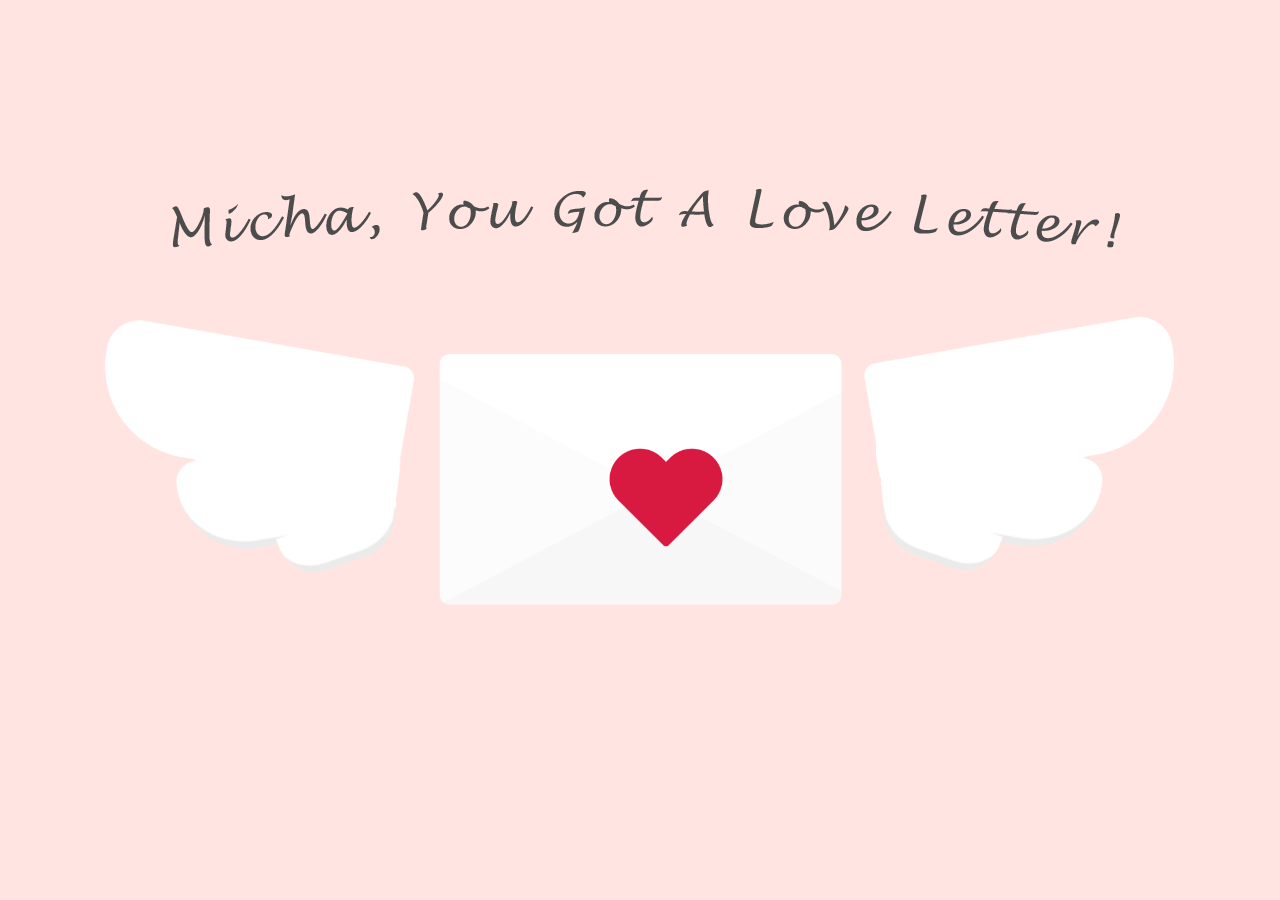
<file: index.html>
<!DOCTYPE html> 
<html lang="en">
<head>
	<meta charset="UTF-8">
	<title> you've got something </title>
	<!-- style sheet -->
	<link href="css/main.css" rel="stylesheet">
	<!-- Tab icon -->
    <link rel="icon" href="img/CJM.png">


</head>
	
<body>
	<main>
		<header>
			<img id="banner" src="img/banner.png" alt="banner">

		</header>
		<span id="items">
			<img id="rightwing" src="img/rightwing.png" alt="wing">
			<img id= "leftwing" src="img/leftwing.png" alt="wing">
			<span id= "letter">
				<a href="loading.html"><img id ="heart" src="img/heart.png" alt="heart"></a>
				<img id="envelope" src="img/envelop.png" alt="letter">

			</span>
		</span>
	</main>
	

</body>
</html>
</file>
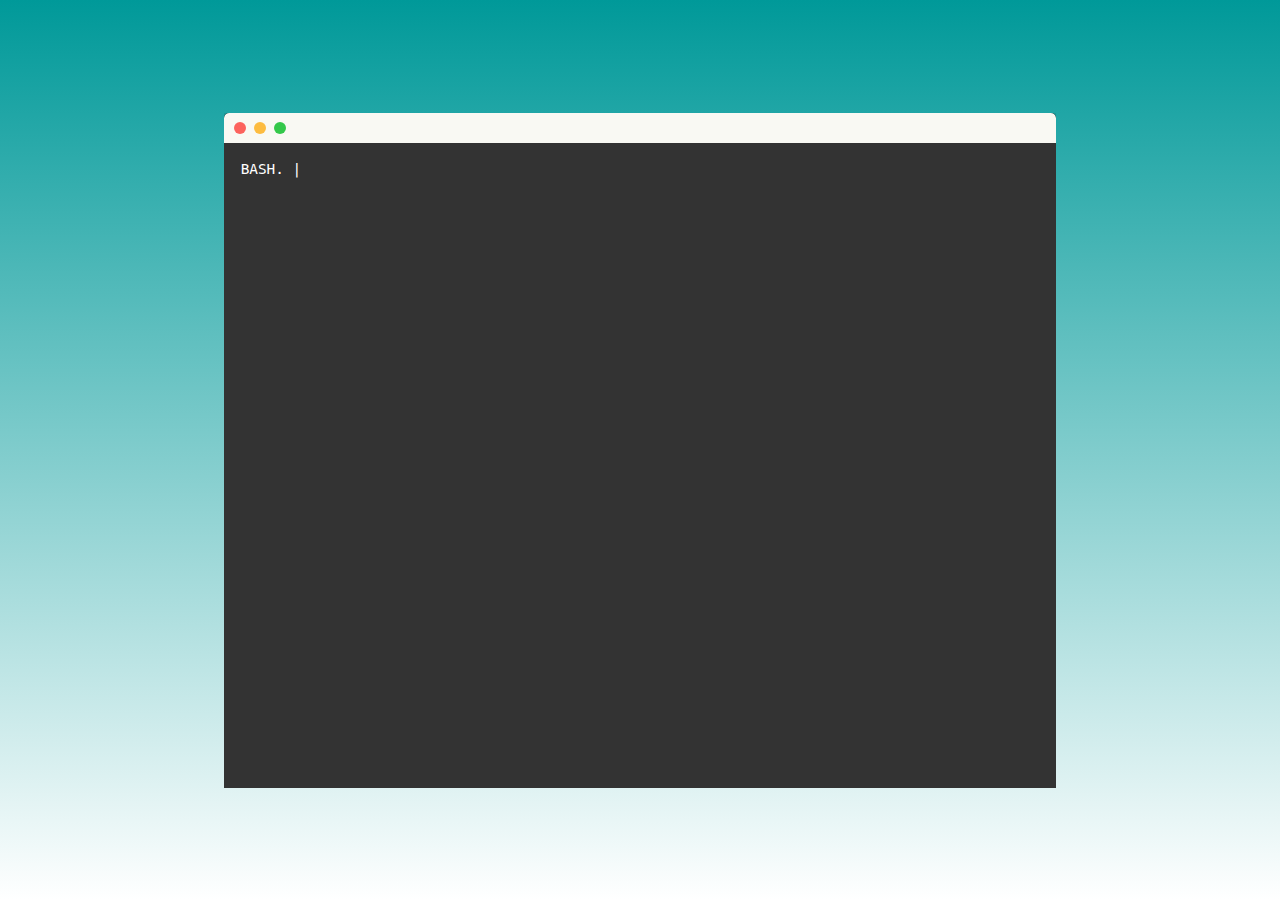
<file: bash.html>
<!DOCTYPE html> 
<html lang="en">
<head>
	<meta charset="UTF-8">
	<title> Bash </title>
	<!-- style sheet -->
	<link href="css/bash.css" rel="stylesheet">
	<!-- Tab icon -->
    <link rel="icon" href="../img/CJM.png">
    <!-- fonts -->
    <link href="https://fonts.googleapis.com/css?family=Amatic+SC|Sacramento" rel="stylesheet">
    <!-- Jquery -->
    <script
  src="https://code.jquery.com/jquery-3.3.1.min.js"
  integrity="sha256-FgpCb/KJQlLNfOu91ta32o/NMZxltwRo8QtmkMRdAu8="
  crossorigin="anonymous"></script>
    <!-- link to typed JS library -->
    <script src="js/typed.js"></script>

    <!-- Javascript -->
	<script src="js/bash.js"></script>

</head>
	
<body>
	<main>
	<section class="browser">
	  <div class="browserbar">
	    <button class="close"></button>
	    <button class="min"></button>
	    <button class="max"></button>
	  </div>
	  <!-- typed text in paragraphs -->
	  <div id="space">
	  <div id="typed-strings">
		<p>
		 	BASH. 
		 	<br>
		 	I can’t keep seeing you. Your every <span class="word"> touch </span> creates new files that create problems. You use <span class="word"> mkdir </span> to create new directories that make the maze of files even more complex. I don’t know if I should <span class="word">cd</span> through all the directories you have put me through to get to the files I want. I can't list out all the problems like you can with <span class="word"> ls </span>.
		 	<br>
		 	You tried to show me how I could change your files through <span class="word"> nano </span> but it just wasn’t enough… I don’t know why I keep trying to use <span class="word"> pwd </span> to find out where we are… You always seem to overcomplicate everything from uploading to the server through terminal by forcing me open two terminal windows then typing my username and password to log into the server remotly. Then in the other terminal window finding my local page and using <span class="word">scp </span> to upload with my idenikey and password agian.
		 	<br>
		 	You are always playing games when I type <span class="word"> emacs </span> then hit Function+F10,then ‘t’ you turn into an impssible puzzle to solve.
		 	<br>
		 	You have so many secret navigational commands, even when I try to use <span class="word"> autocomplete </span> you frustrate me with all the wrong options. 
		 	Every little typo or mistake I make always leads to a series of error messages that you love to spit out at me. Even though we look cool together at that cool hipster coffee shop you’re just too high maintenance for me.
		 	<br>
		 	I would rather use <span class="word"> cowsay </span>installed through homebrew to talk with cows than to talk with you agian.
		 	<br>
		 	Bye.
		 	<br>
		 	Jen
			</p>


	</div>

	<span id="typed"></span>
</div>
	  
	</section>
</main>



	



<!-- Using type.js library to create typing effects this library is included in JS file  -->
</body>
</html>
</file>
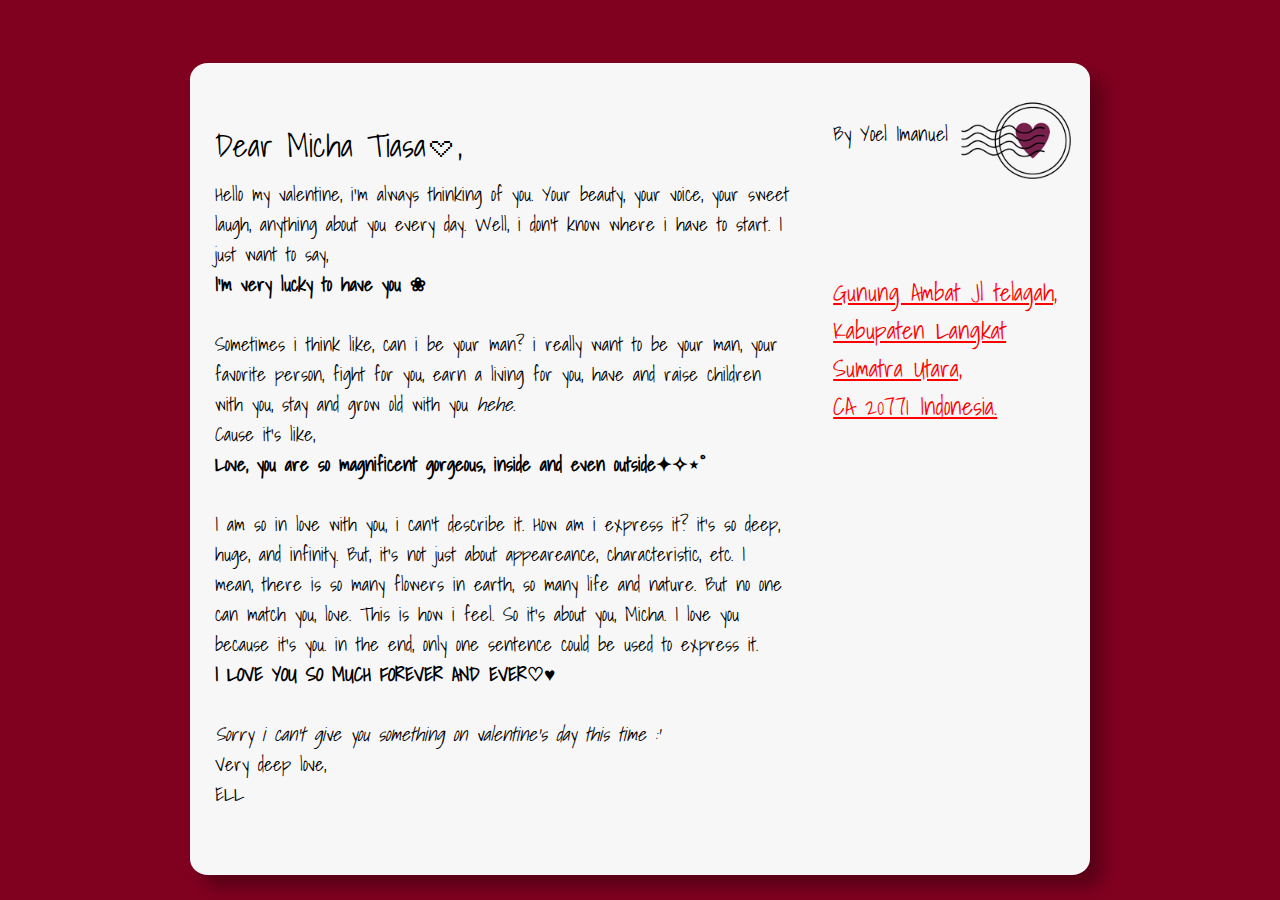
<file: git.html>
<!DOCTYPE html> 
<html lang="en">
<head>
	<meta charset="UTF-8">
	<title> Dear Micha💕♡𖹭 </title>
	<!-- css style sheet -->
	<link href="css/git.css" rel="stylesheet">
	<!-- Tab icon -->
    <link rel="icon" href="img/CJMM.png">
    <!-- fonts -->
<link href="https://fonts.googleapis.com/css?family=Shadows+Into+Light" rel="stylesheet">



</head>
	
<body>
  <div class = "wrap">
    <div class = "postcard">

          <span id = "dear">Dear Micha Tiasa𖹭,</span>
   
			<span id = "message">
			Hello my valentine, i'm always thinking of you. Your beauty, your voice, your sweet laugh, anything about you every day.
			 Well, i don't know where i have to start. I just want to say,
			<br><b> I'm very lucky to have you ❀ </b><br><br>
			Sometimes i think like, can i be your man? 
			i really want to be your man, your favorite person, fight for you, earn a living for you, have and raise children with you, stay and grow old with you <i>hehe.</i>
			<br>Cause it's like,
			<br><b>Love, you are so magnificent gorgeous, inside and even outside✦✧⋆ﾟ</b><br><br>
			I am so in love with you, i can't describe it. How am i express it? it's so deep, huge, and infinity. 
			But, it's not just about appeareance, characteristic, etc. I mean, there is so many flowers in earth, so many life and nature.
			But no one can match you, love. This is how i feel. So it's about you, Micha. I love you because it's you.
			in the end, only one sentence could be used to express it.
			<br><b>I LOVE YOU SO MUCH FOREVER AND EVER♡♥︎</b><br><br>
			<i>Sorry i can't give you something on valentine's day this time :' </i>	
			<br>
			Very deep love,
          	<br>ELL
			</span>
         
			<span id= "mail" >
				<img id= "mail_stamp" src = "img/stamp.png" alt="stamp" >
				<span id= "from"> By Yoel Imanuel </span>

			</span>
			
   
        <p id = "address"> Gunung Ambat Jl telagah,<br>
			Kabupaten Langkat Sumatra Utara,<br>
          CA 20771 Indonesia.
        </p>
      
    </div>
  </div>
  
  
  

</body>
</html>
</file>
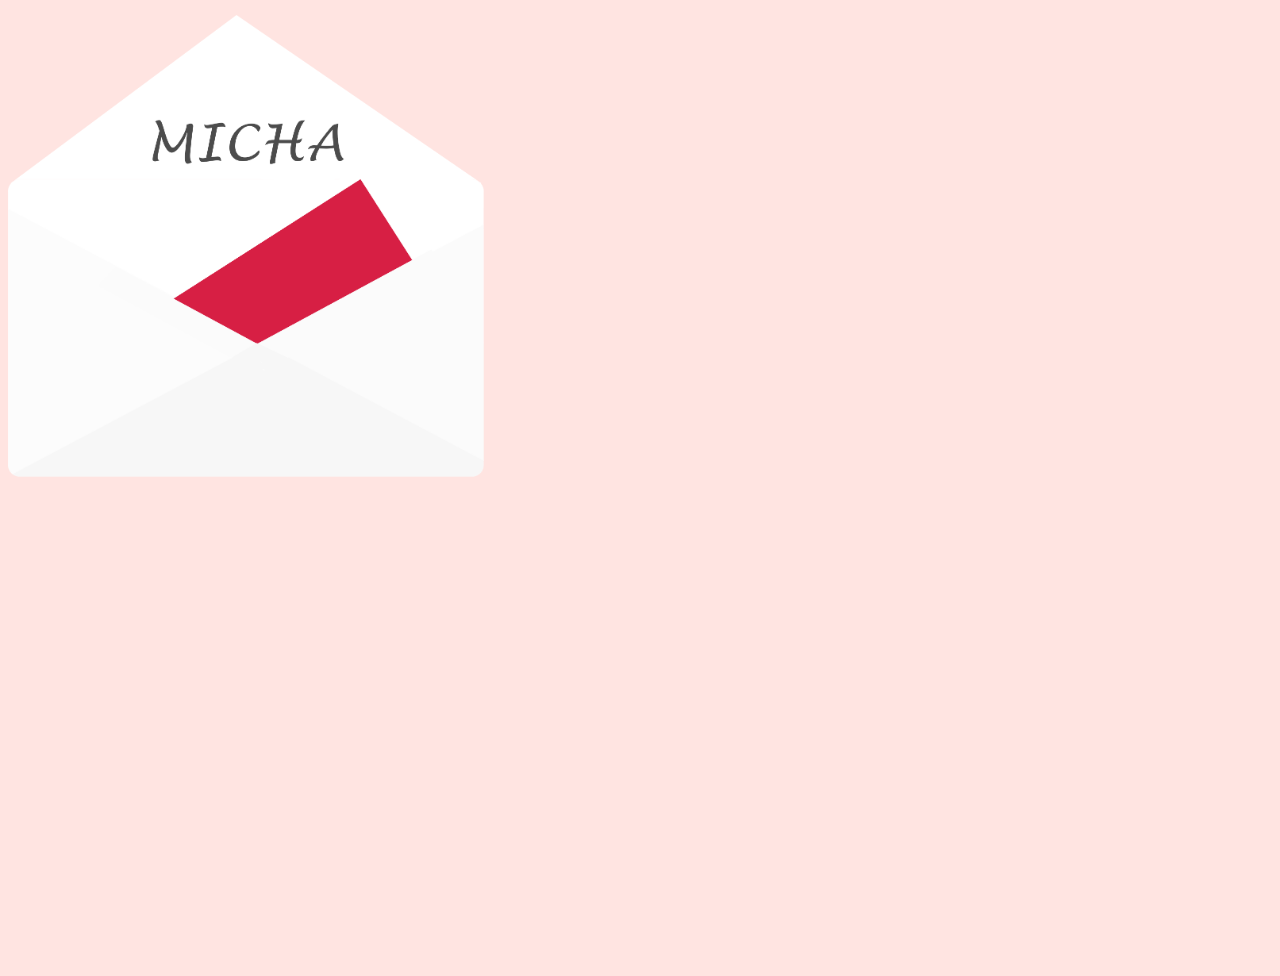
<file: loading.html>
<!DOCTYPE html> 
<html lang="en">
<head>
	<meta charset="UTF-8">
	<title> Love Letter 🕊️💐 </title>
	<!-- style sheet -->
	<link href="css/main.css" rel="stylesheet">
	<link href="css/load.css" rel="stylesheet">
	<!-- Tab icon -->
    <link rel="icon" href="img/CJM.png">
    <!-- Jquery -->
    <script
  src="https://code.jquery.com/jquery-3.3.1.min.js"
  integrity="sha256-FgpCb/KJQlLNfOu91ta32o/NMZxltwRo8QtmkMRdAu8="
  crossorigin="anonymous"></script>


</head>
	
<body>
	<main>
		<a id ="git" href="git.html">
		<img id="git_photo" src="img/git.png" rel="thumbnail git" alt="git">
	</a>
	</main>
	

	<!-- Javascript -->
	<script src="js/loading.js"> 
	</script>

</body>
</html>
</file>
<file: css/bash.css>
*,
*:before,
*:after {
  margin: 0;
  padding: 0;
  box-sizing: border-box;
  overflow-x: hidden;

} 

#space{
	padding-top: 2%;
	padding-left: 2%;
}
.word{
	color:red;
}

body {
  min-height: 100vh;
  display: flex;
  justify-content: center;
  align-items: center;
  color: white;
  font-family: "Lucida Console", Monaco, monospace;
  font-size: 90%;
  line-height: 1.5;
  background-image: linear-gradient(to bottom, #009999 0%, #ffffff 100%);
}


.browser {
  height: 75vh;
  width: 65vw;
  border-radius: 10px 30px;
  background: #333;
  box-shadow: 0 10px 45px -5px rgba(0,0,0,0.8)
}

.close {
   background: #fc635d;
}

.min {
   background: #fdbc40;
 }

.max {
   background: #34c84a;
}

.browser,
.browserbar {
  border-radius: 5px 5px 0 0;  
}

.browserbar {
  height: 30px;
  background: #f9f9f3;
  padding-left: 10px;
  display: flex;
  align-items: center;
}
.browserbar > button {
  border-radius: 50%;
  border: 0;
  width: 12px;
  height: 12px;
  margin-right: 8px;
}
</file>
<file: css/git.css>
body {
  background-color: #800020;
  font-family: 'Shadows Into Light', cursive;

}
.postcard{
  /*grid for post card*/
   display:grid;
    grid-template-columns: .80fr .30fr ;
    grid-template-rows: 1fr  1fr ;
    grid-template-areas:
    "dear stamp"
    "note test";
  background-color: #f7f7f7;
  width: 850px;
  height: 635px;
  margin: 0 auto;
  margin-top: 5%;
  border-radius: 2%;
  padding: 2%;
  padding-bottom: 12%;
  box-shadow: .8em .8em 15px rgba(0,0,0,.3);

}


h1 {
  text-align: center;
  color: #f7f7f7;
  font-size: 300%;
  margin-top: 0%;
  margin-bottom: 0%;
}

#mail{
  grid-area:stamp;
  display:grid;
    grid-template-columns:  1fr 1fr ;
    grid-template-rows: 1fr ;
    grid-template-areas:
    "from stamps";
}
#mail_stamp {
  max-width: 95%;
  padding-left: 10%;
  grid-area: stamps;
  padding-top: 10%;
}

#from{
    font-size: 125%;
    display: flex;
    align-items: center;
    text-align: center;
    grid-area: from;
}
#message{
  font-size: 119%;
  grid-area: note;  
  margin-right: 7%;
}

#address {
  font-size: 150%;
  display: flex;
  justify-content: center;
  padding-top: 30%;
  text-decoration: underline;
  grid-area: test;
  color:red;
}


#dear{
  padding-top: 5%;
  font-size: 200%;
  grid-area: dear;

}
</file>
<file: css/load.css>
*,
*:before,
*:after {
  margin: 0;
  padding: 0;
  box-sizing: border-box;
  overflow-x: hidden;

} 

main{
  display:grid;
    grid-template-columns: .5fr .3fr .5fr;
    grid-template-rows: 1fr 1fr;
    grid-template-areas:
    "one two three"
    "five five five" ;
}
img{
  padding-top: 3%;
  max-width: 100%;
}
#git{
  grid-area: one;
  animation: heart 1s infinite;
}
@keyframes heart {
  0% {
      transform: scale(.8) translate(0,0);
  }
  
  50% {
      transform: scale(.90) translate(0, 8px);
  }
  
  100% {
      transform:scale(.8);
  }
}

#bash{
  max-width: 38%;
  grid-area: five;
  display: block;
  margin-left: auto;
  margin-right: auto;

}
#github{
  grid-area: three;
}
</file>
<file: css/main.css>
/*Didn't include CSS reset becuase it breaks heart on envelop*/

body{
  background: mistyrose;

}
#banner{
  padding-top: 10%;
  display: block;
  margin-left: auto;
  margin-right: auto;
}

#items{
  display:grid;
    grid-template-columns: .5fr .5fr .5fr ;
    grid-template-rows: auto ;
    grid-template-areas:
    "lw en rw";
}

#rightwing{
  max-width: 80%;
  animation:flap1 1s infinite;
  grid-area:rw;
}
@keyframes flap1 {
    0% {
        transform:rotate(10deg) translate(0,15px);
    }
    
    50% {
        transform:rotate(5deg) translate(0,15px);
    }
  }

#leftwing{
  max-width: 80%;
  grid-area: lw;
  padding-left: 20%;
  padding-top: 2%;
  animation:flap2 1s infinite;
}
@keyframes flap2 {
  0%{
    transform:rotate(-10deg) translate(0,15px);
  }
  50%{
    transform:rotate(-5deg) translate(0,15px);
  }
}


#letter{
  padding-top: 10%;
  grid-area:en;
}

#heart{
  max-width:10%;
  position:absolute;
  z-index: 1;
  padding-left: 13.5%;
  padding-top: 8%;
  animation: heart 1s infinite;


}
@keyframes heart {
    0% {
        transform: scale(.8) translate(0,0);
    }
    
    50% {
        transform: scale(.90) translate(0, 8px);
    }
    
    100% {
        transform:scale(.8);
    }
}

#envelope{
  max-width:100%;
  animation: floaty 1s infinite;
}
@keyframes floaty {
    0% {
        transform:translate(0,0);
    }
    
    50% {
        transform:translate(0, 12px);
    }
}
</file>
